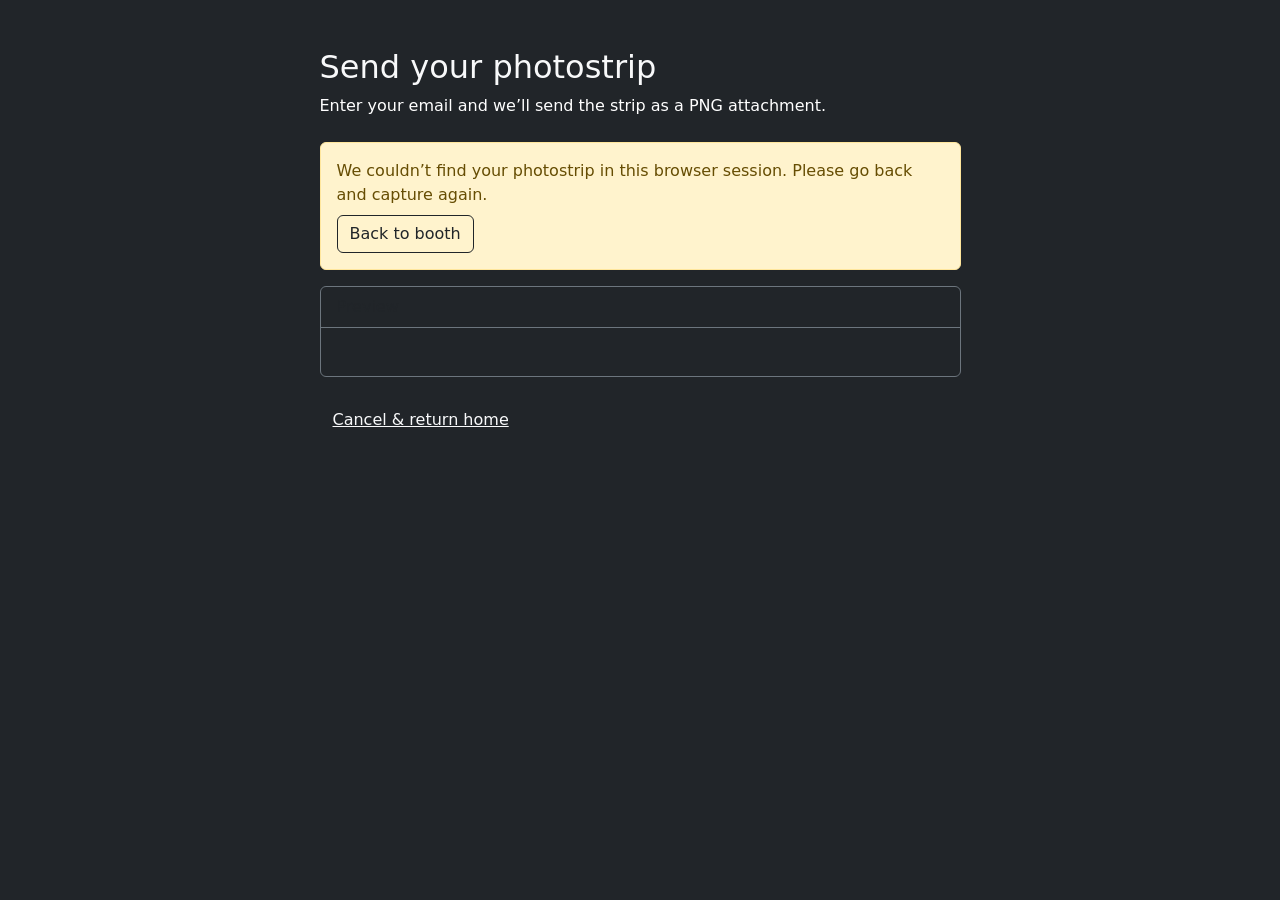
<file: templates/email.html>
<!DOCTYPE html>
<html lang="en">
<head>
    <meta charset="UTF-8">
    <title>Send Your Photostrip</title>
    <link href="https://cdn.jsdelivr.net/npm/bootstrap@5.3.2/dist/css/bootstrap.min.css" rel="stylesheet">
</head>
<body class="bg-dark text-light">

<div class="container py-5" style="min-height:100vh;">
    <div class="row justify-content-center">
        <div class="col-12 col-lg-7">
            <h2 class="mb-2">Send your photostrip</h2>
            <p class="text-white mb-4">Enter your email and we’ll send the strip as a PNG attachment.</p>

            <div id="missingStrip" class="alert alert-warning d-none">
                We couldn’t find your photostrip in this browser session. Please go back and capture again.
                <div class="mt-2">
                    <a class="btn btn-outline-dark" href="/template_select">Back to booth</a>
                </div>
            </div>

            <div class="card bg-dark border-secondary mb-4">
                <div class="card-header border-secondary">Preview</div>
                <div class="card-body text-center">
                    <img id="previewImg" class="img-fluid rounded border" alt="Photostrip preview" style="max-width:420px;">
                    <div class="mt-3">
                        <a id="dl" class="btn btn-outline-light" href="#">Download PNG</a>
                    </div>
                </div>
            </div>

            <form id="sendForm" method="POST" action="/email">
                <label class="form-label" for="email">Email</label>
                <input id="email" type="email" name="email" class="form-control form-control-lg mb-3" placeholder="you@example.com" required>
                <input type="hidden" name="photostrip_data" id="photostrip_data">

                <button type="submit" class="btn btn-success btn-lg w-100">Send my photostrip</button>
            </form>

            <div class="mt-3">
                <a href="/" class="btn btn-link text-light">Cancel & return home</a>
            </div>
        </div>
    </div>
</div>

<script>
  const data = sessionStorage.getItem('last_photostrip');
  const input = document.getElementById('photostrip_data');
  const preview = document.getElementById('previewImg');
  const dl = document.getElementById('dl');
  const missing = document.getElementById('missingStrip');
  const form = document.getElementById('sendForm');

  if (!data) {
    missing.classList.remove('d-none');
    form.classList.add('d-none');
    preview.classList.add('d-none');
    dl.classList.add('d-none');
  } else {
    input.value = data;
    preview.src = data;
    dl.href = data;
    dl.download = 'photostrip.png';
  }
</script>

</body>
</html>
</file>
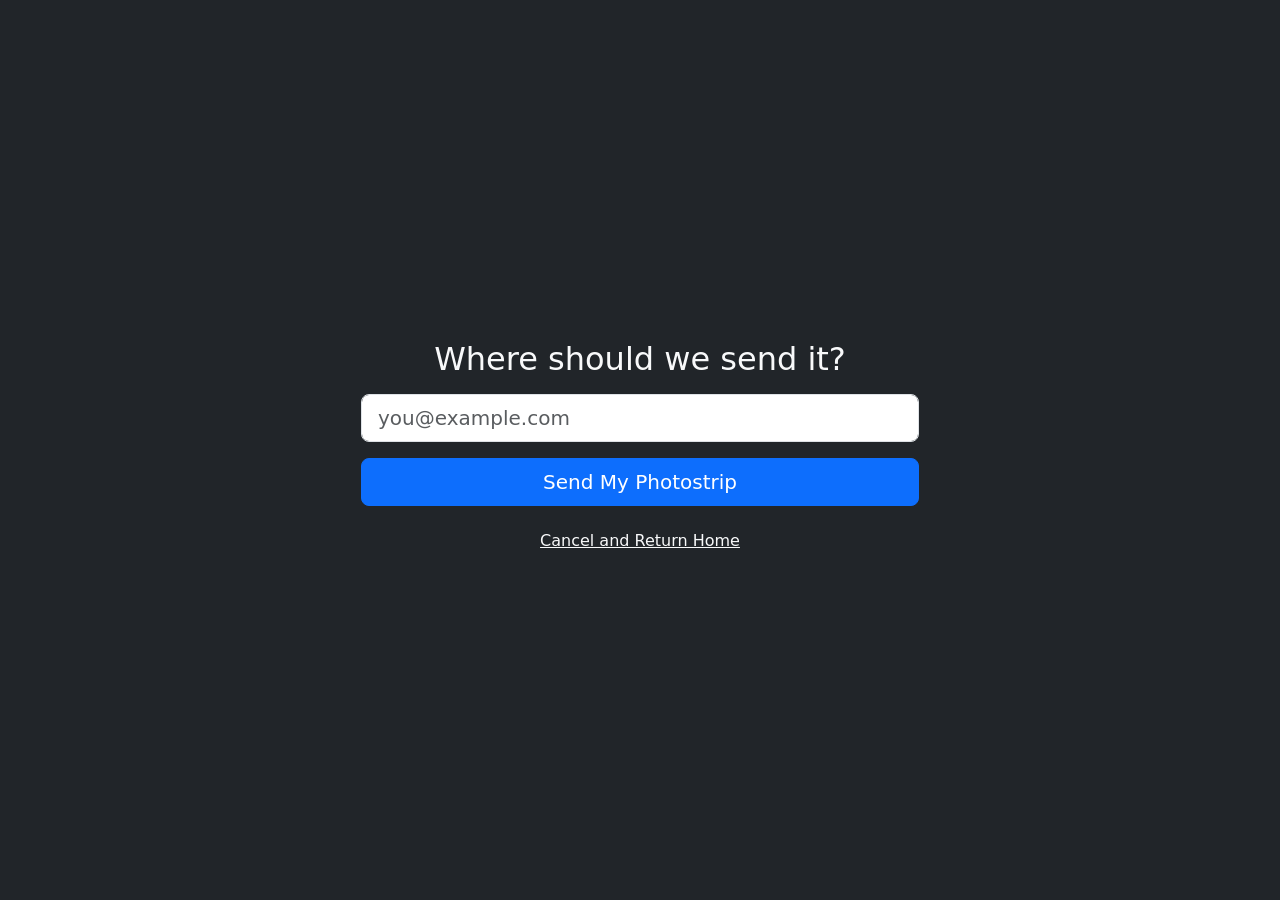
<file: templates/enter_email.html>
<!DOCTYPE html>
<html>
<head>
    <meta charset="UTF-8">
    <title>Email Photostrip</title>
    <link href="https://cdn.jsdelivr.net/npm/bootstrap@5.3.2/dist/css/bootstrap.min.css" rel="stylesheet">
</head>
<body class="bg-dark text-light">

<div class="container d-flex flex-column justify-content-center align-items-center" style="height:100vh;">
    <h2 class="mb-3">Where should we send it?</h2>
    <form method="POST" action="/send_email" class="w-50">
        <input type="email" name="email" class="form-control form-control-lg mb-3" placeholder="you@example.com" required>
        <button type="submit" class="btn btn-primary btn-lg w-100">Send My Photostrip</button>
    </form>
    <a href="/" class="btn btn-link mt-3 text-light">Cancel and Return Home</a>
</div>

</body>
</html>
</file>
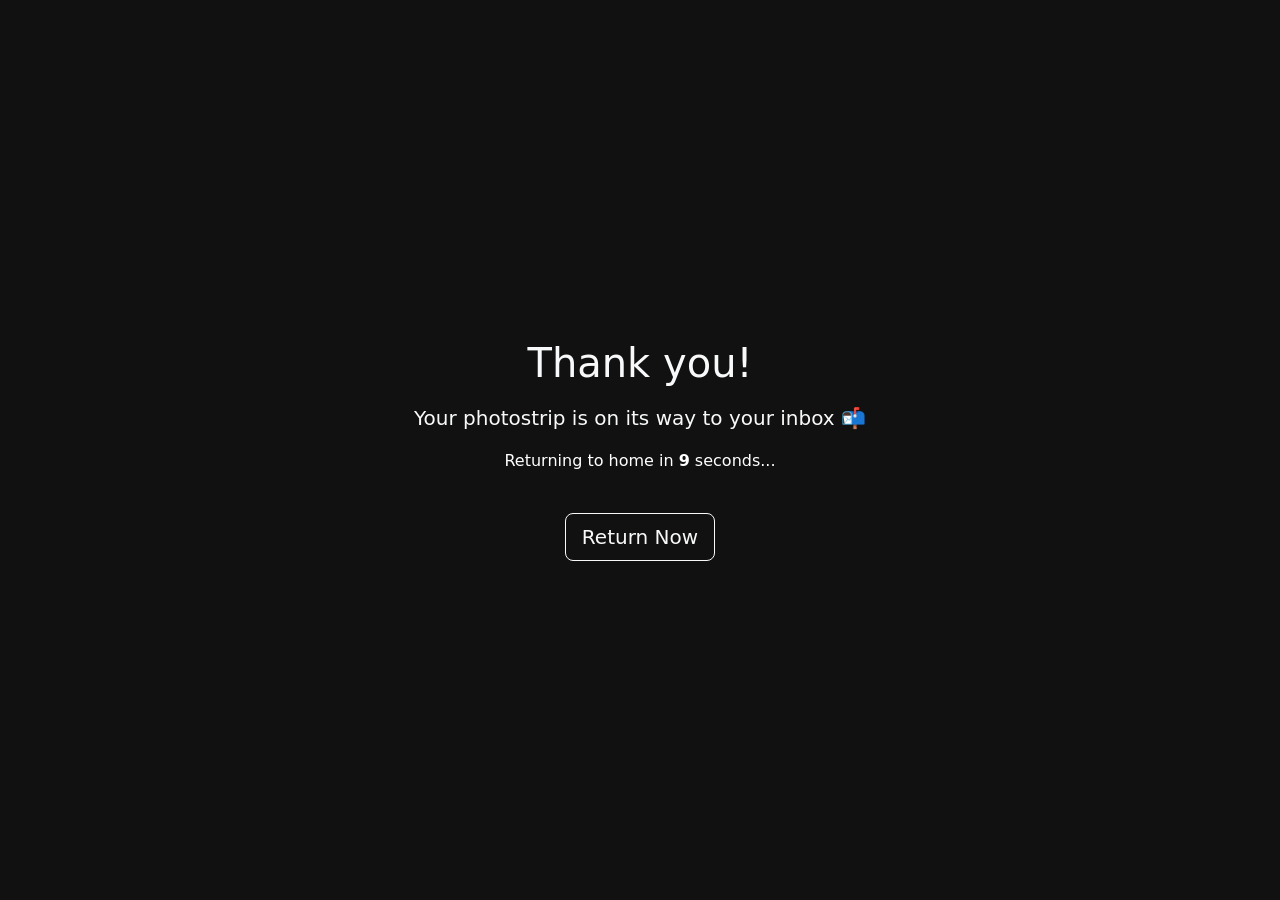
<file: templates/thanks.html>
<!DOCTYPE html>
<html lang="en">
<head>
    <meta charset="UTF-8">
    <title>Thanks!</title>
    <link href="https://cdn.jsdelivr.net/npm/bootstrap@5.3.2/dist/css/bootstrap.min.css" rel="stylesheet">

    <style>
        body { background-color: #111; }
        .countdown { font-weight: bold; }
    </style>

    <script>
        let seconds = 10;
        function autoRedirect() {
            const timer = document.getElementById("timer");
            const interval = setInterval(() => {
                seconds--;
                timer.textContent = seconds;
                if (seconds <= 0) {
                    clearInterval(interval);
                    window.location.href = "/";
                }
            }, 1000);
        }
        window.onload = autoRedirect;
    </script>
</head>

<body class="text-light d-flex justify-content-center align-items-center" style="height:100vh;">

<div class="text-center">
    <h1 class="mb-3">Thank you!</h1>
    <p class="lead">Your photostrip is on its way to your inbox 📬</p>
    <p class="text-white">Returning to home in <span id="timer" class="countdown">10</span> seconds...</p>

    <a href="/" class="btn btn-outline-light btn-lg mt-4">Return Now</a>
</div>

</body>
</html>
</file>
